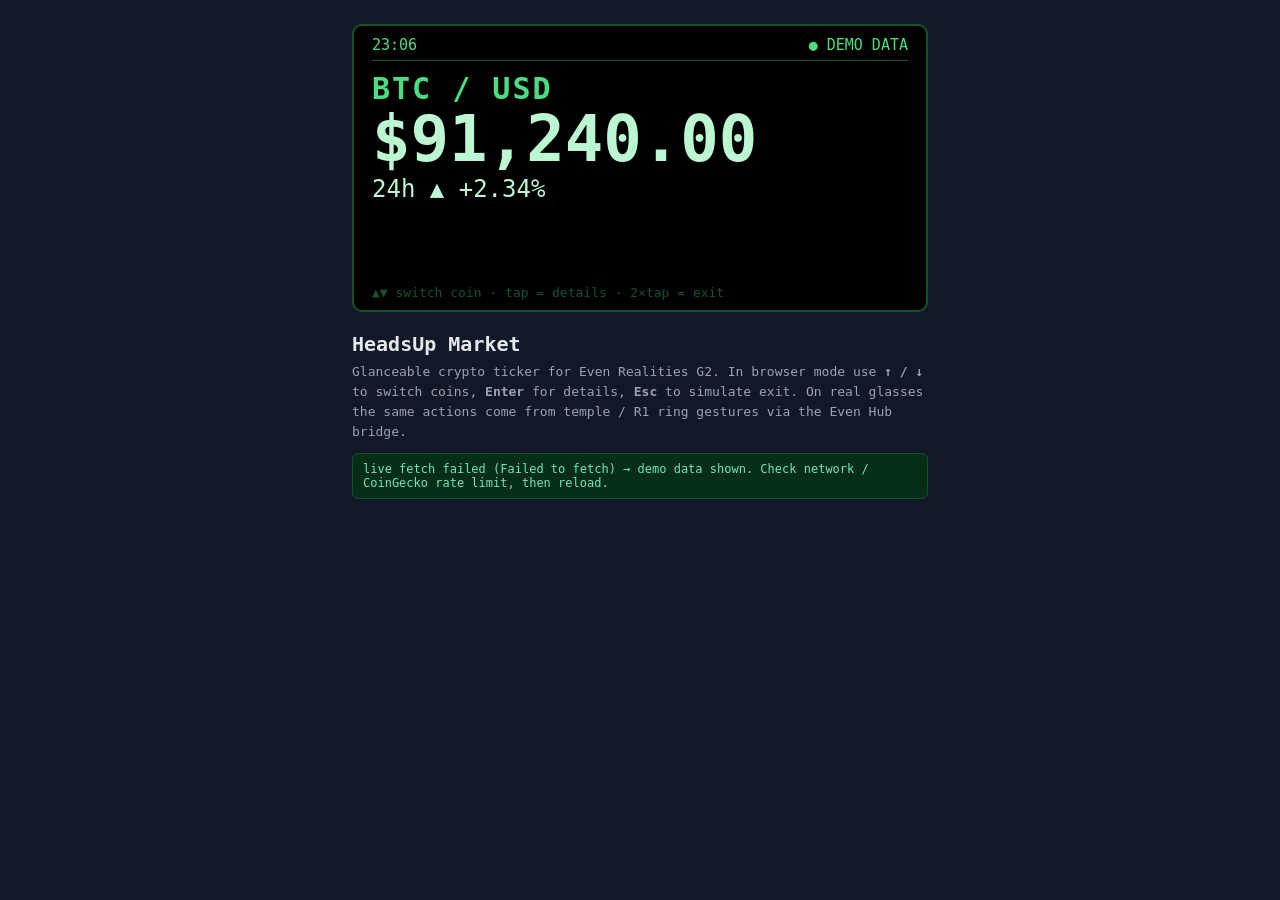
<file: app/index.html>
<!DOCTYPE html>
<html lang="en">
<head>
<meta charset="UTF-8">
<meta name="viewport" content="width=576, initial-scale=1">
<title>HeadsUp Market — Even G2 Glanceable Crypto Ticker</title>
<link rel="stylesheet" href="styles.css">
</head>
<body>
  <!-- Phone-side frame: in the real Even App this page runs inside the WebView
       and only the 576x288 canvas below is mirrored to the glasses. -->
  <main id="stage">
    <section id="glasses" aria-label="G2 display preview (576x288)">
      <div id="statusbar">
        <span id="clock">--:--</span>
        <span id="netstate">● LIVE</span>
      </div>
      <div id="coin">
        <div id="coin-name">BTC</div>
        <div id="coin-price">$-----</div>
        <div id="coin-change">24h —</div>
      </div>
      <div id="spark" aria-hidden="true"></div>
      <div id="detail"></div>
      <div id="footer">▲▼ switch coin · tap = details · 2×tap = exit</div>
    </section>

    <section id="panel">
      <h1>HeadsUp Market</h1>
      <p class="sub">Glanceable crypto ticker for Even Realities G2.
      In browser mode use <b>↑ / ↓</b> to switch coins, <b>Enter</b> for details,
      <b>Esc</b> to simulate exit. On real glasses the same actions come from
      temple / R1 ring gestures via the Even Hub bridge.</p>
      <p id="log" class="log">boot…</p>
    </section>
  </main>
  <script src="even-bridge.js"></script>
  <script src="app.js"></script>
</body>
</html>
</file>
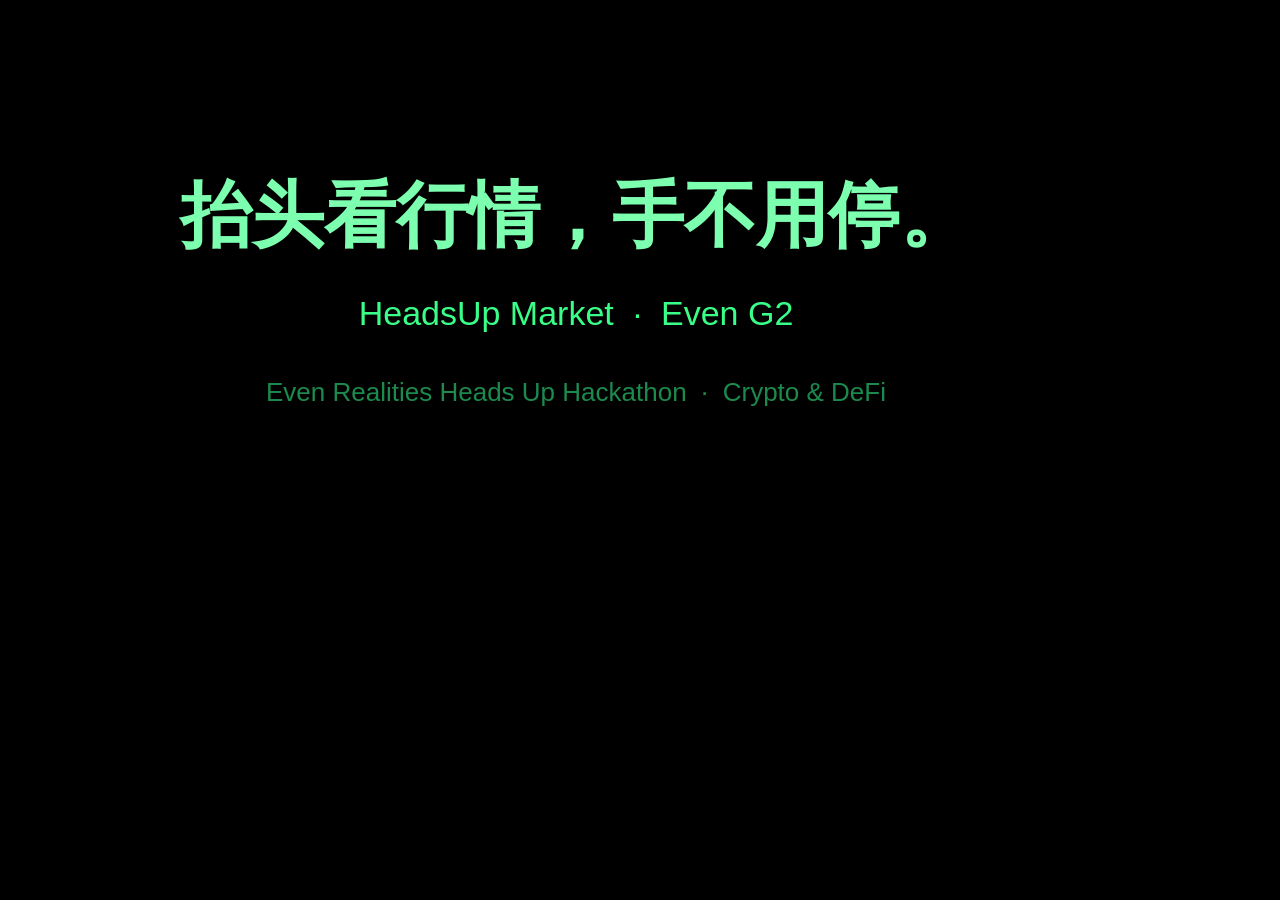
<file: video/outro.html>
<!DOCTYPE html>
<html><head><meta charset="utf-8"><style>
  * { margin:0; padding:0; box-sizing:border-box; }
  body { width:1152px; height:576px; background:#000; color:#39ff88;
    font-family:"Noto Sans CJK SC","Noto Serif CJK SC",sans-serif;
    display:flex; flex-direction:column; align-items:center; justify-content:center; }
  h1 { font-size:72px; font-weight:700; color:#7dffb0; }
  .sub { font-size:34px; margin-top:30px; color:#39ff88; }
  .tag { font-size:26px; margin-top:44px; color:#1d8a4d; }
</style></head><body>
  <h1>抬头看行情，手不用停。</h1>
  <div class="sub">HeadsUp Market &nbsp;·&nbsp; Even G2</div>
  <div class="tag">Even Realities Heads Up Hackathon &nbsp;·&nbsp; Crypto &amp; DeFi</div>
</body></html>
</file>
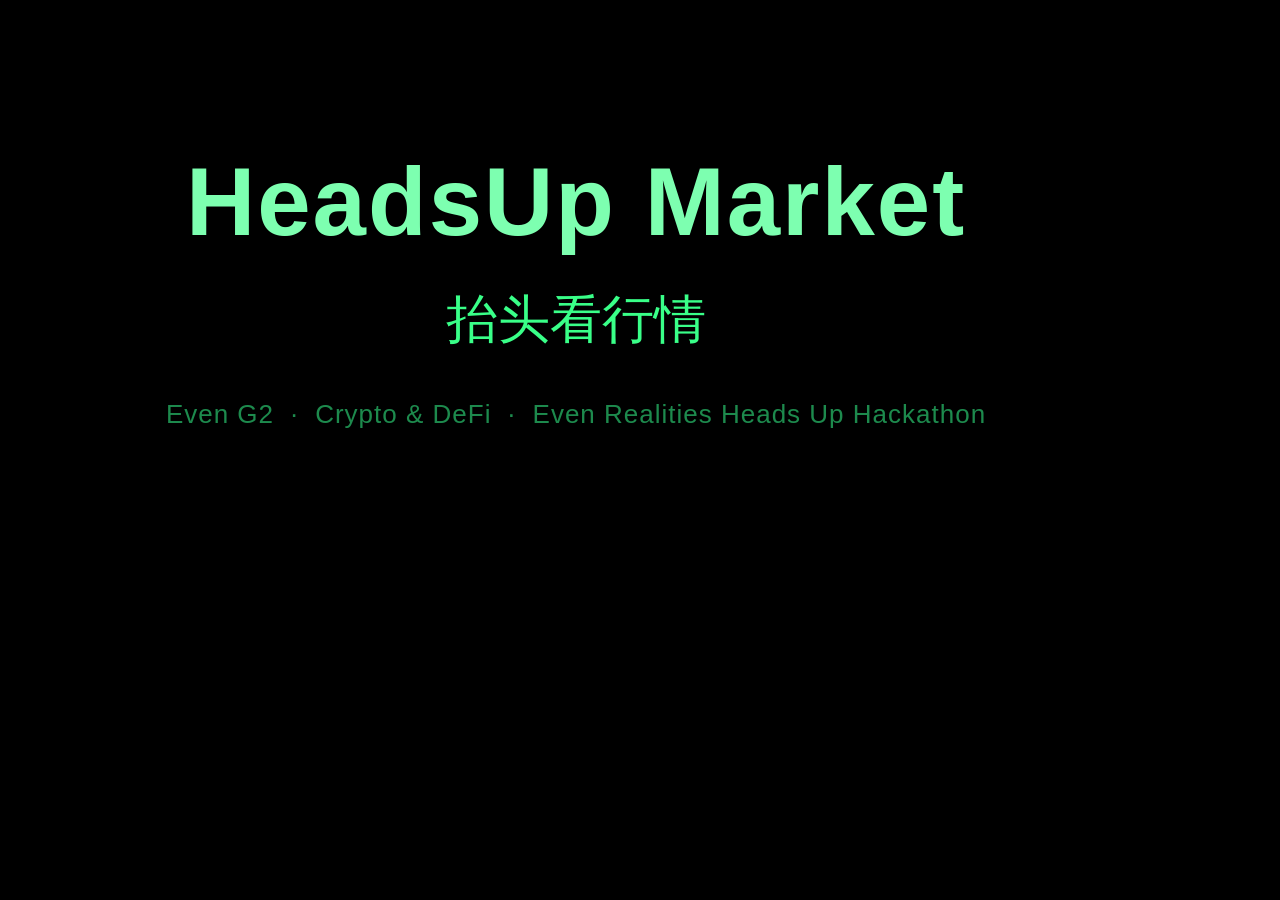
<file: video/title.html>
<!DOCTYPE html>
<html><head><meta charset="utf-8"><style>
  * { margin:0; padding:0; box-sizing:border-box; }
  body { width:1152px; height:576px; background:#000; color:#39ff88;
    font-family:"Noto Sans CJK SC","Noto Serif CJK SC",sans-serif;
    display:flex; flex-direction:column; align-items:center; justify-content:center; }
  h1 { font-size:96px; font-weight:700; letter-spacing:2px; color:#7dffb0; }
  .sub { font-size:52px; margin-top:28px; color:#39ff88; }
  .tag { font-size:26px; margin-top:44px; color:#1d8a4d; letter-spacing:1px; }
</style></head><body>
  <h1>HeadsUp Market</h1>
  <div class="sub">抬头看行情</div>
  <div class="tag">Even G2 &nbsp;·&nbsp; Crypto &amp; DeFi &nbsp;·&nbsp; Even Realities Heads Up Hackathon</div>
</body></html>
</file>
<file: app/styles.css>
/* HeadsUp Market — styled to match the G2 panel: 576x288, green monochrome.
   The glasses render 4-bit greyscale green; we approximate the 16 levels with
   a small green palette on black (black = pixel off = best contrast). */
:root {
  --g0: #000000;   /* off */
  --g1: #0a2e12;
  --g2: #14532d;
  --g3: #22c55e;   /* mid green  */
  --g4: #4ade80;
  --g5: #bbf7d0;   /* brightest  */
}
* { box-sizing: border-box; margin: 0; padding: 0; }
body {
  background: #111827;
  font-family: ui-monospace, SFMono-Regular, Menlo, Consolas, monospace;
  color: #e5e7eb;
  display: flex; justify-content: center; padding: 24px 12px;
}
#stage { display: flex; flex-direction: column; gap: 20px; align-items: center; }

/* ---- The 576x288 glasses canvas ---- */
#glasses {
  width: 576px; height: 288px;
  background: var(--g0);
  border: 2px solid var(--g2);
  border-radius: 10px;
  padding: 10px 18px;
  display: flex; flex-direction: column;
  color: var(--g5);
  overflow: hidden;
  user-select: none;
}
#statusbar {
  display: flex; justify-content: space-between;
  font-size: 15px; color: var(--g4);
  border-bottom: 1px solid var(--g2); padding-bottom: 6px;
}
#coin { margin-top: 10px; }
#coin-name { font-size: 30px; font-weight: 700; color: var(--g4); letter-spacing: 2px; }
#coin-price { font-size: 64px; font-weight: 800; line-height: 1.05; color: var(--g5); }
#coin-change { font-size: 24px; margin-top: 2px; }
#coin-change.up { color: var(--g5); }
#coin-change.down { color: var(--g3); }
#spark { font-size: 20px; letter-spacing: 2px; color: var(--g3); margin-top: 8px; min-height: 24px; }
#detail { font-size: 17px; color: var(--g4); margin-top: 6px; min-height: 22px; white-space: pre-line; }
#footer { margin-top: auto; font-size: 13px; color: var(--g2); }

/* ---- Phone-side explainer panel ---- */
#panel { max-width: 576px; }
#panel h1 { font-size: 20px; margin-bottom: 6px; }
#panel .sub { font-size: 13px; line-height: 1.55; color: #9ca3af; }
#panel .log {
  margin-top: 10px; font-size: 12px; color: #6ee7b7;
  background: #052e16; border: 1px solid #14532d; border-radius: 6px;
  padding: 8px 10px; min-height: 32px; white-space: pre-line;
}
</file>
